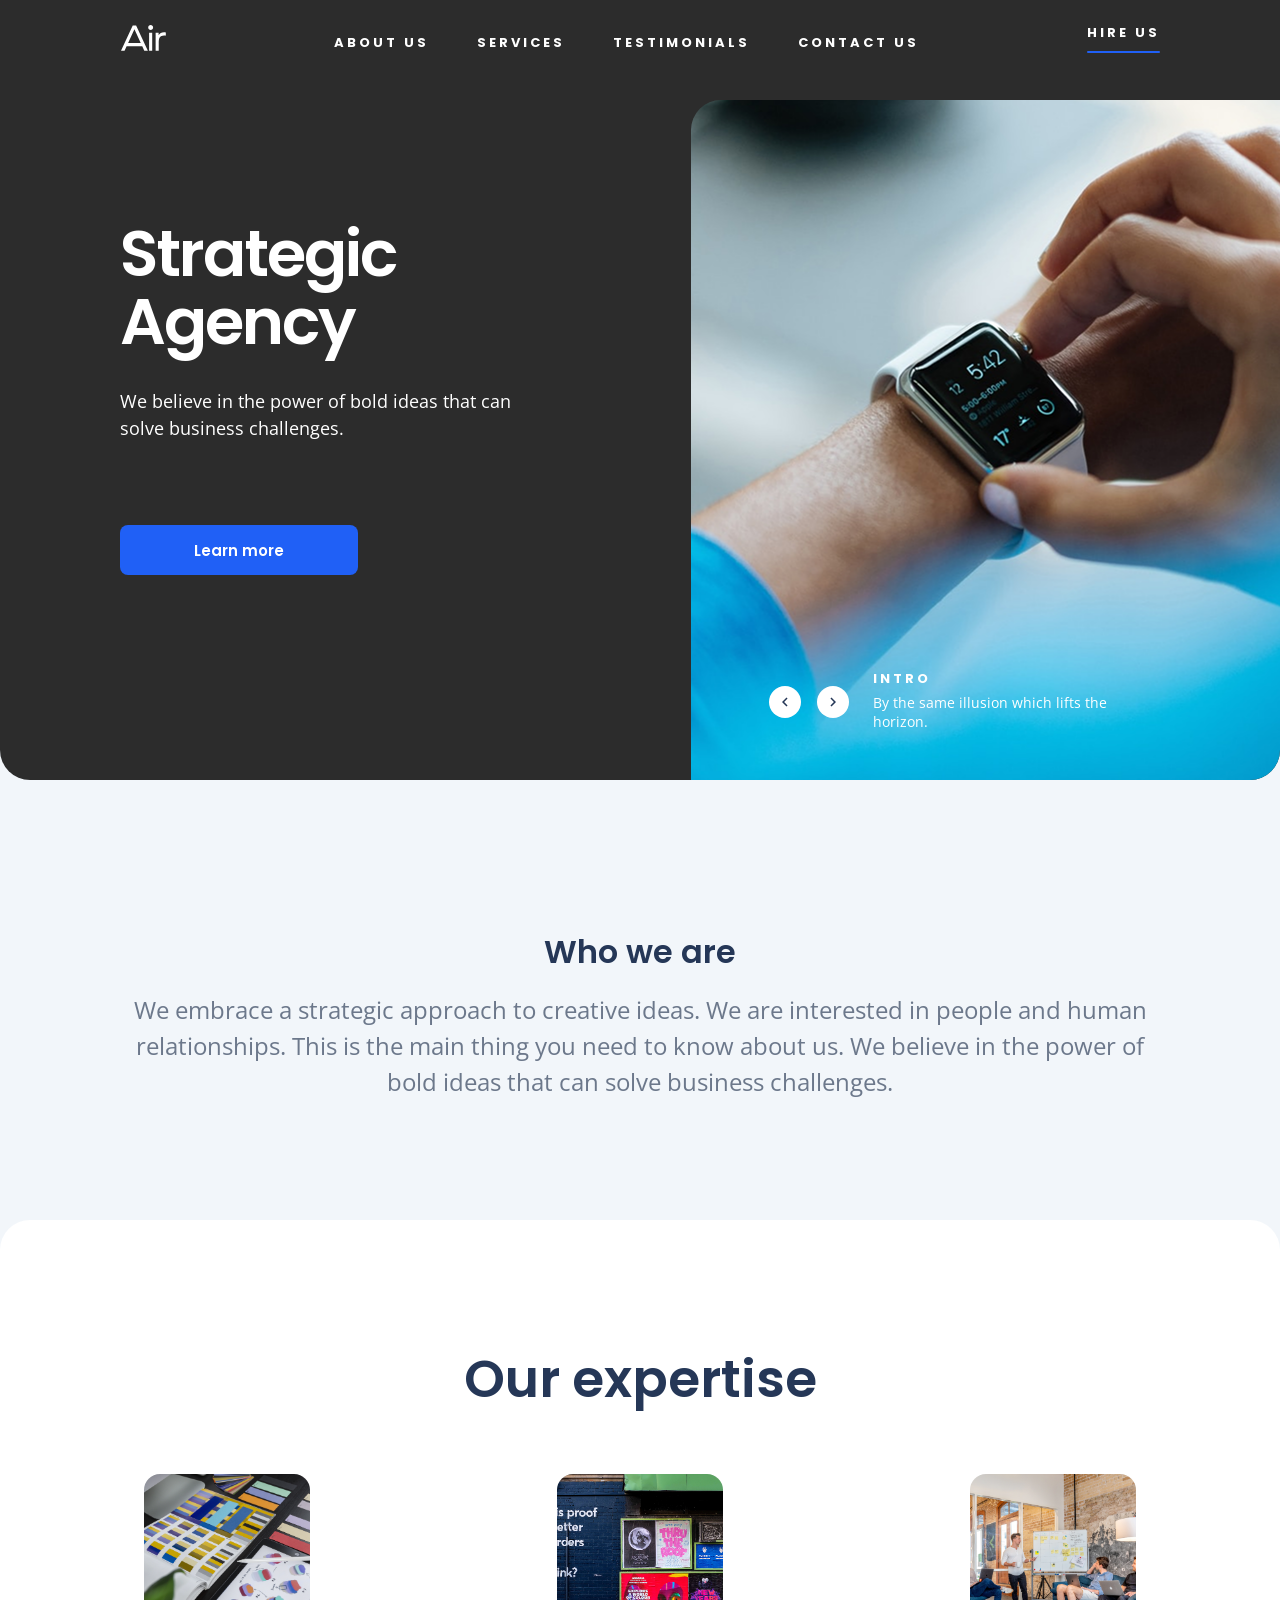
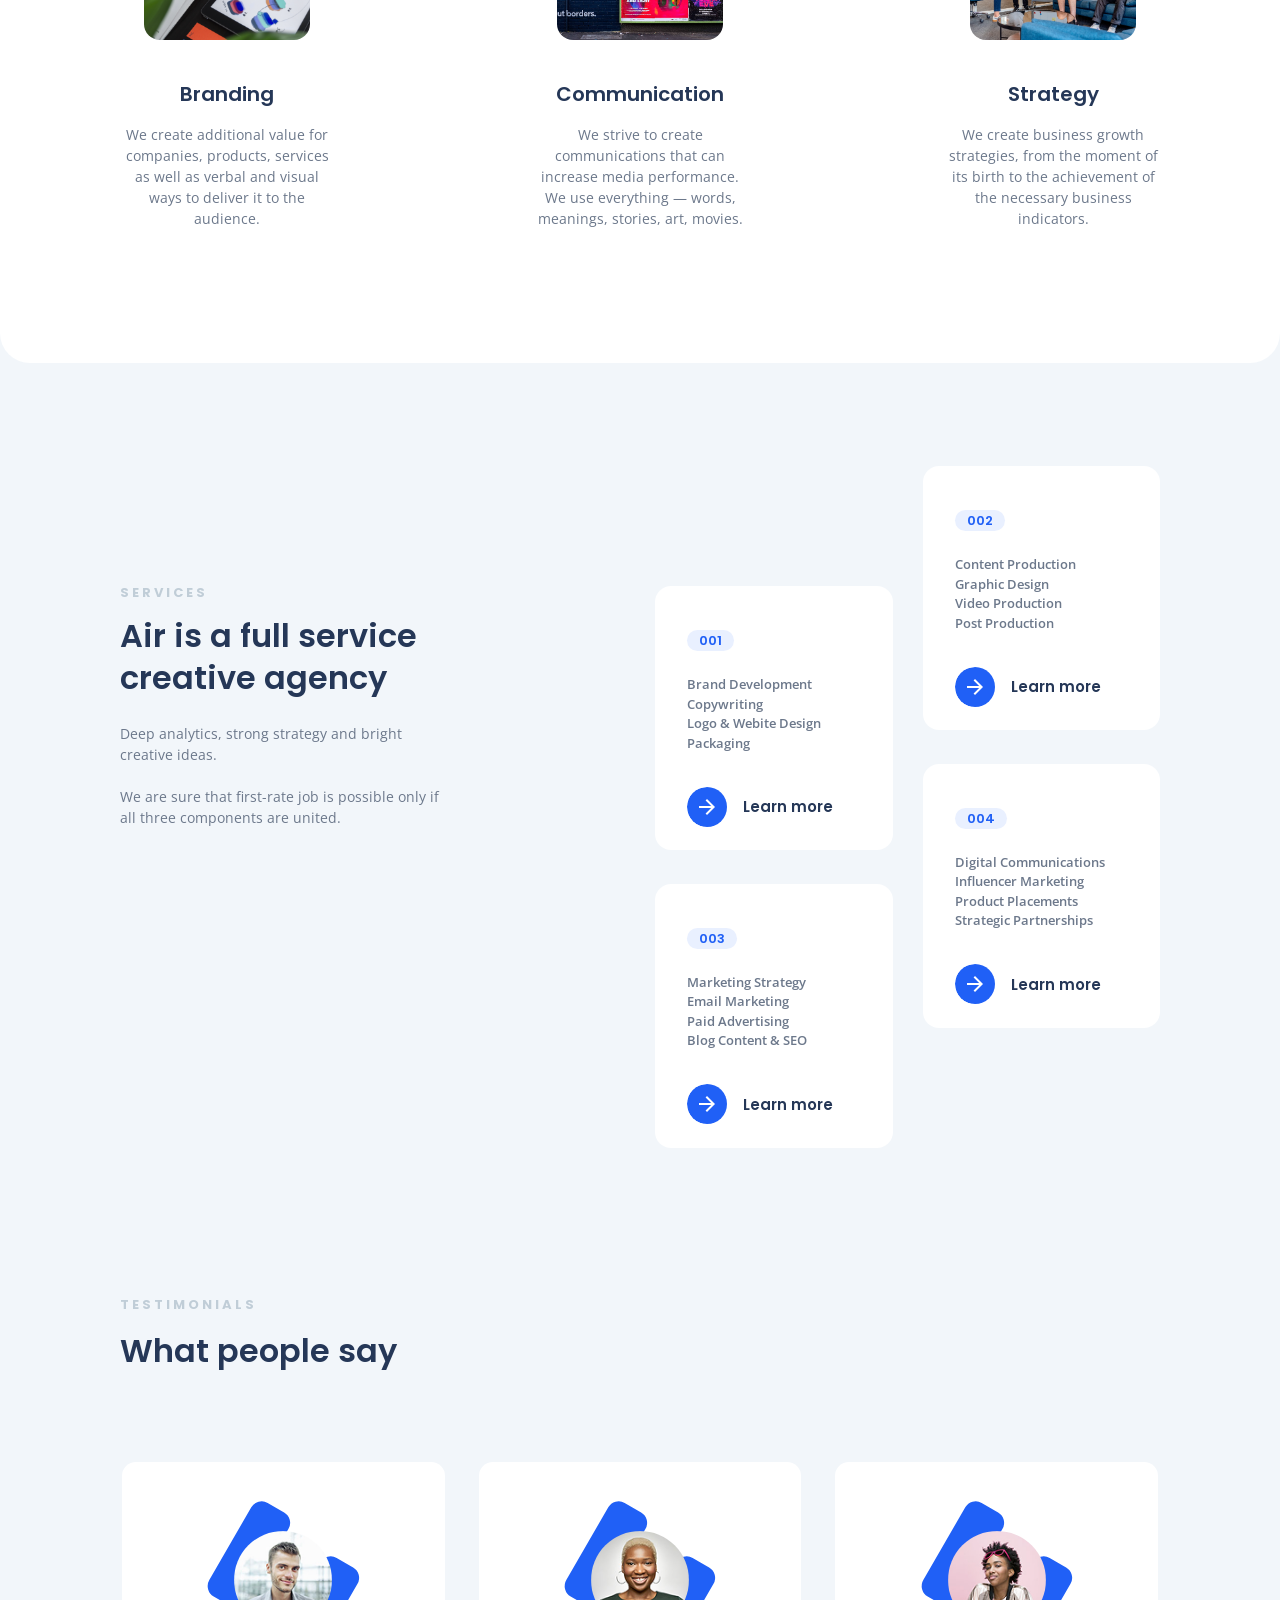
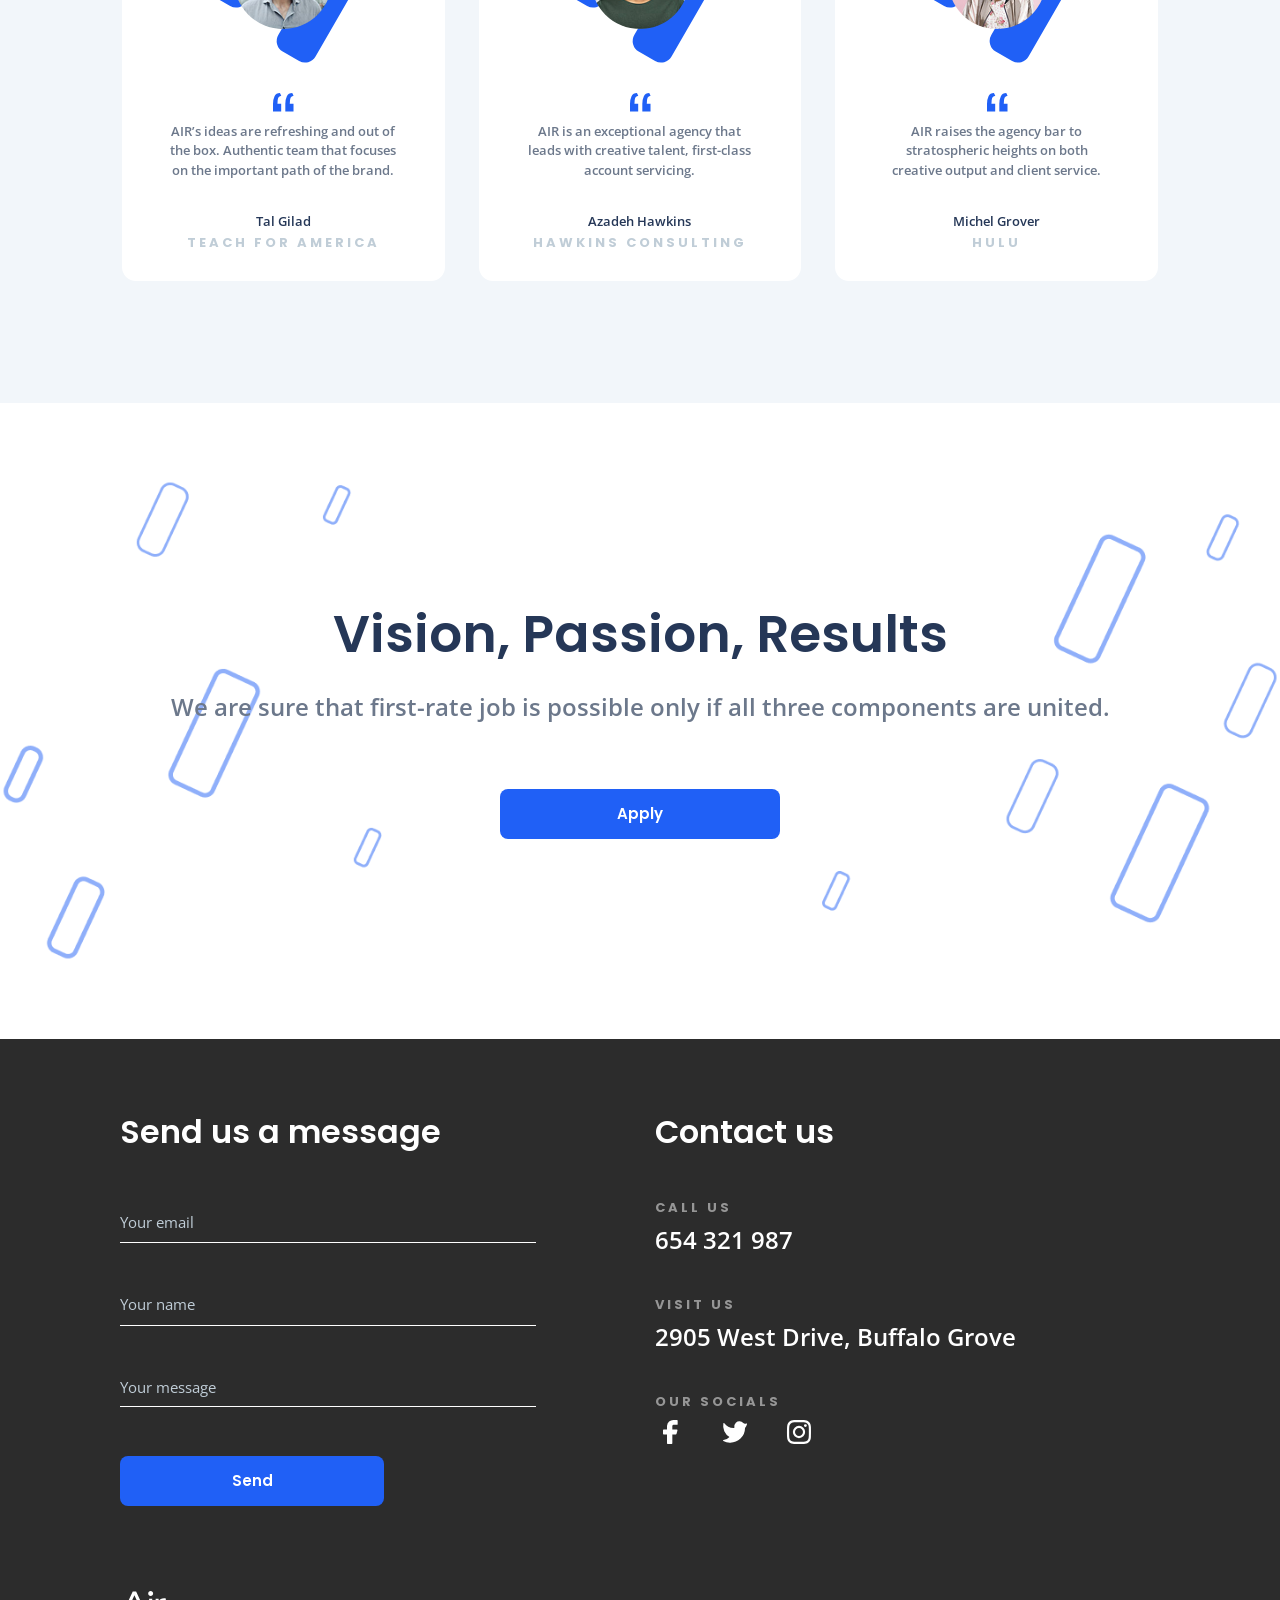
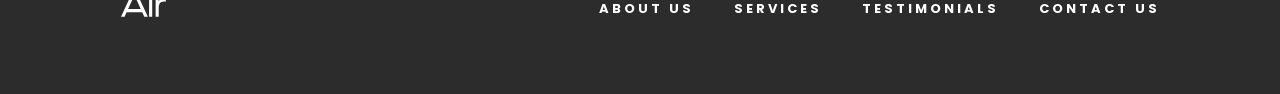
<file: index.html>
<!DOCTYPE html><html lang=en class=page id=page><meta charset=UTF-8><meta name=viewport content="width=device-width, initial-scale=1.0"><link rel=icon type=image/svg+xml href=air-logo.47c8a383.svg><link rel=preconnect href=https://fonts.googleapis.com><link rel=preconnect href=https://fonts.gstatic.com><link href="https://fonts.googleapis.com/css2?family=Open+Sans:ital,wght@0,300..800;1,300..800&amp;family=Poppins:ital,wght@0,100;0,200;0,300;0,400;0,500;0,600;0,700;0,800;0,900;1,100;1,200;1,300;1,400;1,500;1,600;1,700;1,800;1,900&amp;display=swap" rel=stylesheet><title>Air</title><link rel=stylesheet href=layout_dia.8951cd76.css><body class="body page__body">
    
    <header class=header>
      <div class=container>
        <div class="header__top-bar top-bar">
          <a href=#page class="logo top-bar__logo">
            <img src=air-logo.47c8a383.svg alt="Air logo">
          </a>

          <button class=top-bar__menu-button>
            <span></span>
            <span></span>
          </button>

          <nav class="nav top-bar__nav">
            <ul class=nav__list>
              <li class=nav__item>
                <a href=#about-us class=nav__link>
                  About us
                </a>
              </li>
              <li class=nav__item>
                <a href=#services class=nav__link>
                  Services
                </a>
              </li>
              <li class=nav__item>
                <a href=#testimonials class=nav__link>
                  Testimonials
                </a>
              </li>
              <li class=nav__item>
                <a href=#contact-us class=nav__link>
                  Contact Us
                </a>
              </li>
            </ul>
          </nav>

          <a href=#contact-us class=top-bar__button>
            Hire us
          </a>
        </div>

        <div class=header__wrapper>
          <h1 class="header__title title">Strategic Agency</h1>
          <p class=header__text>
            We believe in the power of bold ideas that can solve business
            challenges.
          </p>
          <a href=#expertise class="button button--primary header__button">
            Learn more
          </a>
        </div>
      </div>

      <div class="header__slider slider slider--1">
        <div class=slider__wrapper>
          <div class=slider__arrows>
            <a href=# class="slider__arrow slider__arrow--left"></a>
            <a href=# class="slider__arrow slider__arrow--right"></a>
          </div>

          <div class=slider__info>
            <h3 class="slider__title title">Intro</h3>
            <p class=slider__text>
              By the same illusion which lifts the
              <br>
              horizon.
            </p>
          </div>
        </div>
      </div>
    </header>
    

    <main class="main page__main">
      
      <aside class="menu page__menu">
        <div class=container>
          <div class="menu__top-bar top-bar">
            <a href=#page class="logo menu__logo">
              <img src=air-logo.47c8a383.svg alt="Air logo">
            </a>

            <button class=top-bar__menu-button>
              <span></span>
              <span></span>
            </button>
          </div>

          <nav class="menu__nav nav">
            <ul class=nav__list>
              <li class=nav__item>
                <a href=#about-us class=nav__link>
                  About us
                </a>
              </li>
              <li class=nav__item>
                <a href=#services class=nav__link>
                  Services
                </a>
              </li>
              <li class=nav__item>
                <a href=#testimonials class=nav__link>
                  Testimonials
                </a>
              </li>
              <li class=nav__item>
                <a href=#contact-us class=nav__link>
                  Contact Us
                </a>
              </li>
            </ul>
          </nav>
        </div>
      </aside>

      
      <section class=about-us id=about-us>
        <div class=container>
          <h2 class="about-us__title title">Who we are</h2>
          <p class=about-us__text>
            We embrace a strategic approach to creative ideas. We are interested
            in people and human relationships. This is the main thing you need
            to know about us. We believe in the power of bold ideas that can
            solve business challenges.
          </p>
        </div>
      </section>

      <section class=expertise id=expertise>
        <div class=container>
          <h2 class="expertise__title title">Our expertise</h2>

          <div class=expertise__list>
            <article class=expertise__item>
              <img class=expertise__img src=branding-img.bd8b4f36.png alt=Branding>
              <h3 class="expertise__item-title title">Branding</h3>
              <p class=expertise__text>
                We create additional value for companies, products, services as
                well as verbal and visual ways to deliver it to the audience.
              </p>
            </article>

            <article class=expertise__item>
              <img class=expertise__img src=communication-img.483bffbf.png alt=Communication>
              <h3 class="expertise__item-title title">Communication</h3>
              <p class=expertise__text>
                We strive to create communications that can increase media
                performance. We use everything — words, meanings, stories, art,
                movies.
              </p>
            </article>

            <article class=expertise__item>
              <img class=expertise__img src=strategy-img.ae5c3d67.png alt=Strategy>
              <h3 class="expertise__item-title title">Strategy</h3>
              <p class=expertise__text>
                We create business growth strategies, from the moment of its
                birth to the achievement of the necessary business indicators.
              </p>
            </article>
          </div>
        </div>
      </section>

      <section class="page__services services" id=services>
        <div class=container>
          <div class=services__wrapper>
            <div class=services__section-info>
              <h3 class="services__sub-title sub-title">services</h3>
              <h2 class="services__title title">
                Air is a full service creative agency
              </h2>
              <p class=services__text>
                Deep analytics, strong strategy and bright creative ideas.
                <br>
                <br>
                We are sure that first-rate job is possible only if all three
                components are united.
              </p>
            </div>

            <article class="service service--left">
              <p class=service__number>001</p>
              <p class=service__text>
                Brand Development
                <br>
                Copywriting
                <br>
                Logo &amp; Webite Design
                <br>
                Packaging
              </p>
              <a href=#expertise class="button button--secondary service__button">
                <span>Learn more</span>
              </a>
            </article>

            <article class="service service--right">
              <p class=service__number>002</p>
              <p class=service__text>
                Сontent Production
                <br>
                Graphic Design
                <br>
                Video Production
                <br>
                Post Production
              </p>
              <a href=#expertise class="button button--secondary service__button">
                <span>Learn more</span>
              </a>
            </article>

            <article class="service service--left">
              <p class=service__number>003</p>
              <p class=service__text>
                Marketing Strategy
                <br>
                Email Marketing
                <br>
                Paid Advertising
                <br>
                Blog Content &amp; SEO
              </p>
              <a href=#expertise class="button button--secondary service__button">
                <span>Learn more</span>
              </a>
            </article>

            <article class="service service--right">
              <p class=service__number>004</p>
              <p class=service__text>
                Digital Communications
                <br>
                Influencer Marketing
                <br>
                Product Placements
                <br>

                Strategic Partnerships
              </p>
              <a href=#expertise class="button button--secondary service__button">
                <span>Learn more</span>
              </a>
            </article>
          </div>
        </div>
      </section>

      <section class=testimonials id=testimonials>
        <div class=container>
          <div class=testimonials__wrapper>
            <h3 class="sub-title testimonials__sub-title">testimonials</h3>
            <h2 class="testimonials__title title">What people say</h2>

            <div class=card>
              <div class=card__photo>
                <img src=tal-gilad.afec0d00.png alt="Tal Gilad" class=card__img>
              </div>

              <p class=card__text>
                AIR’s ideas are refreshing and out of the box. Authentic team
                that focuses on the important path of the brand.
              </p>
              <p class=card__fullname>Tal Gilad</p>
              <p class=card__subtitle>Teach for America</p>
            </div>

            <div class=card>
              <div class=card__photo>
                <img src=azadeh-hawkins.1368b3b3.png alt="Azadeh Hawkins" class=card__img>
              </div>

              <p class=card__text>
                AIR is an exceptional agency that leads with creative talent,
                first-class account servicing.
              </p>
              <p class=card__fullname>Azadeh Hawkins</p>
              <p class=card__subtitle>Hawkins Consulting</p>
            </div>

            <div class=card>
              <div class=card__photo>
                <img src=michel-grover.e1c346d8.png alt="Michel Grover" class=card__img>
              </div>

              <p class=card__text>
                AIR raises the agency bar to stratospheric heights on both
                creative output and client service.
              </p>
              <p class=card__fullname>Michel Grover</p>
              <p class=card__subtitle>Hulu</p>
            </div>
          </div>
        </div>
      </section>

      <section class=cta>
        <div class=cta__wrapper>
          <div class=container>
            <div class=cta__content>
              <h2 class="cta__title title">Vision, Passion, Results</h2>
              <p class=cta__text>
                We are sure that first-rate job is possible only if all three
                components are united.
              </p>
              <a href=#contact-us class="button button--primary cta__button">
                Apply
              </a>
            </div>
          </div>
        </div>
      </section>
    </main>

    

    <footer class=footer>
      <div class=container>
        <div class=footer__wrapper>
          <div class="contact-us foooter__contact-us" id=contact-us>
            <h2 class="footer__title title">Send us a message</h2>
            <form onsubmit="this.reset(); return false;" class=contact-us__form>
              <div class=contact-us__field>
                <input class=contact-us__input type=email name=email placeholder=" " required>
                <label class=contact-us__label>Your email</label>
              </div>

              <div class=contact-us__field>
                <input class=contact-us__input name=name placeholder=" " required>
                <label class=contact-us__label>Your name</label>
              </div>

              <div class=contact-us__field>
                <textarea class=contact-us__input name=message placeholder=" " required></textarea>
                <label class=contact-us__label>Your message</label>
              </div>

              <button class="button button--primary contact-us__button">
                Send
              </button>
            </form>
          </div>

          <div class="contacts footer__contacts">
            <h2 class="footer__title title">Contact us</h2>
            <div class=contacts__list>
              <div class=contacts__item>
                <h3 class="contacts__sub-title sub-title">Call us</h3>
                <a class=contacts__link href="tel:+654 321 987">
                  654 321 987
                </a>
              </div>

              <div class=contacts__item>
                <h3 class="contacts__sub-title sub-title">Visit us</h3>
                <a target=_blank class=contacts__link href=https://maps.app.goo.gl/xyxZLMJkhSvhQsWs9>
                  2905 West Drive, Buffalo Grove
                </a>
              </div>

              <div class=contacts__item>
                <h3 class="contacts__sub-title sub-title">our socials</h3>
                <div class=contacts__links>
                  <a href=# class="contacts__icon icon icon--facebook"></a>
                  <a href=# class="contacts__icon icon icon--twitter"></a>
                  <a href=# class="contacts__icon icon icon--instagram"></a>
                </div>
              </div>
            </div>
          </div>

          <div class=footer__navigation>
            <a href=#page class="footer__logo logo">
              <img src=air-logo.47c8a383.svg alt="Air logo">
            </a>

            <nav class="footer__nav nav">
              <ul class=nav__list>
                <li class=nav__item>
                  <a href=#about-us class=nav__link>
                    About us
                  </a>
                </li>
                <li class=nav__item>
                  <a href=#services class=nav__link>
                    Services
                  </a>
                </li>
                <li class=nav__item>
                  <a href=#testimonials class=nav__link>
                    Testimonials
                  </a>
                </li>
                <li class=nav__item>
                  <a href=#contact-us class=nav__link>
                    Contact Us
                  </a>
                </li>
              </ul>
            </nav>
          </div>
        </div>
      </div>
    </footer>
    
    <script src=layout_dia.caf29b8f.js></script>
</file>
